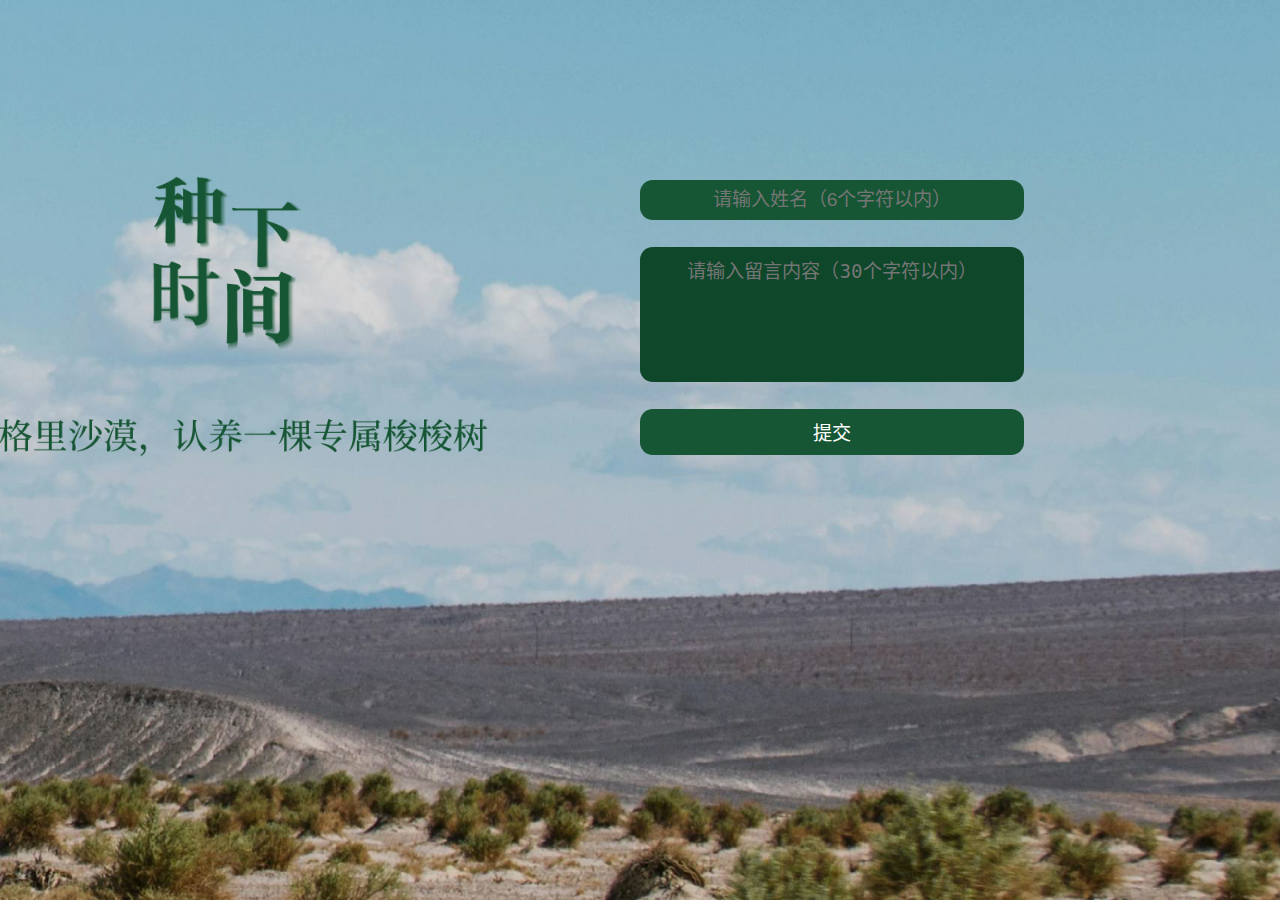
<file: XJ/submit_message.html>
<!DOCTYPE html>
<html lang="zh-CN">
<head>
    <meta charset="UTF-8">
    <meta name="viewport" content="width=device-width, initial-scale=1.0">
    <title>提交留言</title>
    <link rel="stylesheet" href="styles.css"> <!-- 引入通用样式表 -->
    <script>
        function validateAndSubmit(event) {
            event.preventDefault(); // 阻止默认表单提交行为

            const name = document.getElementById('name').value;
            const message = document.getElementById('message').value;
            const userId = localStorage.getItem('userId');  // 从localStorage获取userId

            if (!userId) {
                alert('用户ID未找到，请重新验证订单号');
                return;
            }

            if (name.length > 6) {
                alert('姓名不得超过6个字符');
                return;
            }

            if (message.length > 30) {
                alert('留言内容不得超过30个字符');
                return;
            }

            // 保存姓名到localStorage
            localStorage.setItem('userName', name);

            // 验证通过，调用后端接口
            submitMessage(name, message, userId);
        }

        async function submitMessage(name, message, userId) {
            const response = await fetch('/submit_message', {
                method: 'POST',
                headers: {
                    'Content-Type': 'application/json'
                },
                body: JSON.stringify({ name: name, message: message, userId: userId })
            });
            const result = await response.json();

            if (result.success) {
                const newMessage = result.new_message;
                
                // 读取localStorage中的留言记录
                let messages = JSON.parse(localStorage.getItem('messages')) || [];
                // 将新留言添加到最前面
                messages.unshift(newMessage);
                // 将更新后的留言记录保存回localStorage
                localStorage.setItem('messages', JSON.stringify(messages));

                // 将messageId存储到localStorage
                localStorage.setItem('messageId', newMessage.id);

                window.location.href = '/show_message.html';
            } else {
                alert('留言提交失败');
            }
        }

        document.addEventListener('DOMContentLoaded', function () {
            document.getElementById('message-form').addEventListener('submit', validateAndSubmit);
        });
    </script>
</head>
<body>
    <div class="verify-background-layer"></div>
    <div class="submit-overlay-layer">
        <form id="message-form" class="submit-form-container">
            <input type="text" id="name" name="name" placeholder="请输入姓名（6个字符以内）" required>
            <textarea id="message" name="message" placeholder="请输入留言内容（30个字符以内）" required></textarea>
            <button type="submit">提交</button>
        </form>
    </div>
</body>
</html>
</file>
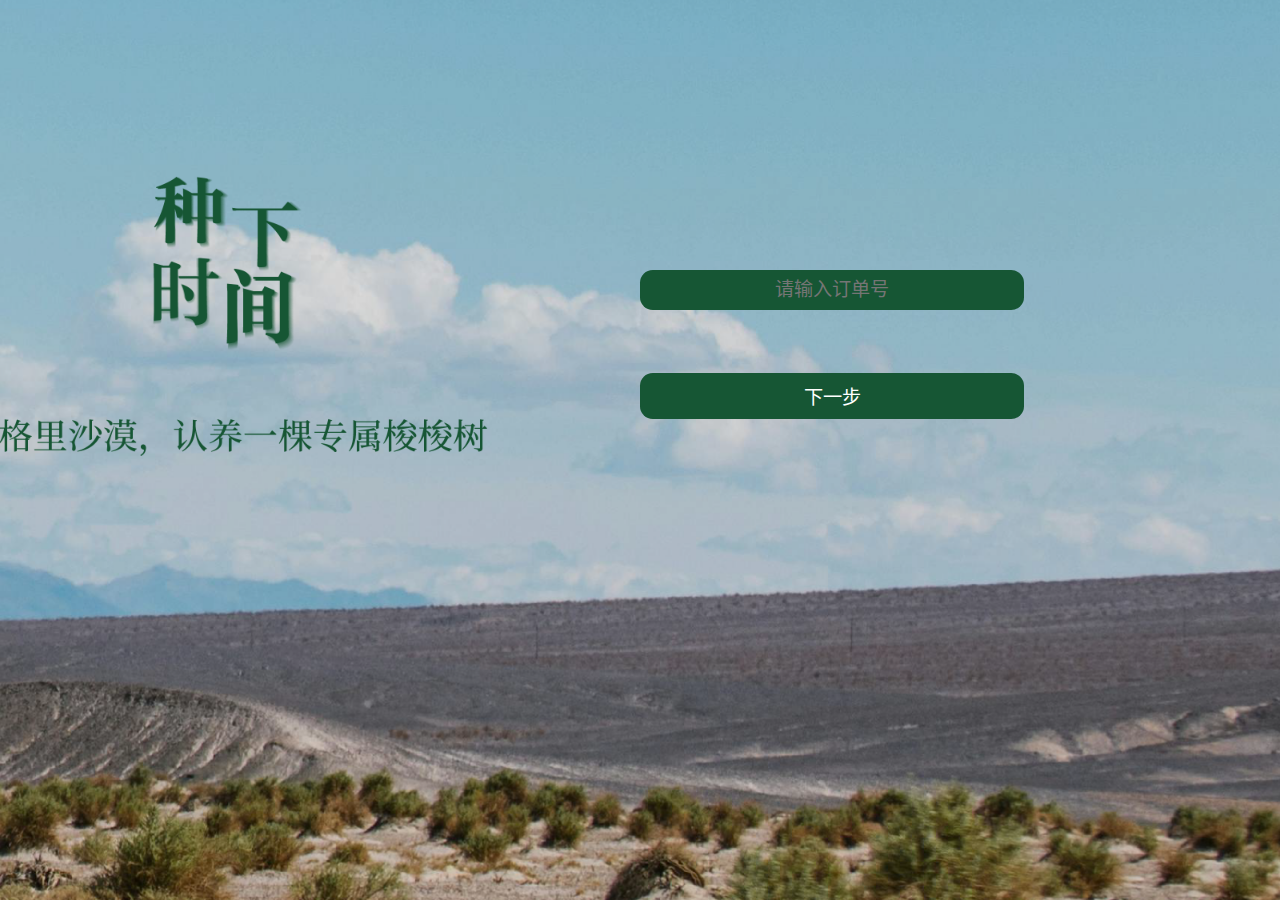
<file: XJ/verify.html>
<!DOCTYPE html>
<html lang="zh-CN">
<head>
    <meta charset="UTF-8">
    <meta name="viewport" content="width=device-width, initial-scale=1.0">
    <title>身份验证</title>
    <link rel="stylesheet" href="styles.css"> <!-- 引入通用样式表 -->
    <script>
        async function verifyOrderNumber(event) {
            event.preventDefault(); // 阻止默认表单提交行为

            const orderNumber = document.getElementById('order-number').value;

            // 管理员账号判断
            if (orderNumber === 'admin123') {
                window.location.href = '/admin.html';
                return;
            }

            const response = await fetch('/verify', {
                method: 'POST',
                headers: {
                    'Content-Type': 'application/json'
                },
                body: JSON.stringify({ orderNumber: orderNumber })
            });
            const result = await response.json();

            if (result.success) {
                // 将userId和orderNumber存储到localStorage
                localStorage.setItem('userId', result.userId);
                localStorage.setItem('orderNumber', orderNumber); // 存储订单号
                // 使用 window.location.href 跳转到提交留言页面
                window.location.href = '/submit_message.html';
            } else {
                if (result.message === '该订单已提交过留言') {
                    alert('该订单已提交过留言');
                } else {
                    alert('对不起，订单号输入有误，请核对后重新输入哈~');
                }
            }
        }

        document.addEventListener('DOMContentLoaded', function () {
            document.getElementById('verification-form').addEventListener('submit', verifyOrderNumber);
        });
    </script>
</head>
<body>
    <div class="verify-background-layer"></div>
    <div class="verify-overlay-layer">
        <form id="verification-form" class="verify-form-container">
            <input type="text" id="order-number" name="order-number" placeholder="请输入订单号" required>
            <button type="submit">下一步</button>
        </form>
    </div>
</body>
</html>
</file>
<file: XJ/styles.css>
/* CSS重置 */
* {
    margin: 0;
    padding: 0;
    box-sizing: border-box;
}

@font-face {
    font-family: 'SourceHanSerif';
    src: url('./fonts/思源宋体Medium.otf') format('opentype');
    font-weight: normal;
    font-style: normal;
}

body {
    font-family: 'SourceHanSerif', Arial, sans-serif;
    overflow: hidden;
    height: 100vh;
    width: 100vw;
}

.background-layer {
    background-size: cover;
    background-position: center;
    position: absolute;
    top: 0;
    left: 0;
    width: 100%;
    height: 100%;
    z-index: 1;
}

/* PC端背景图 */
@media (min-width: 768px) {
    .background-layer {
        background-image: url('./img/PC端背景图.jpg'); /* 替换为PC端背景图片的路径 */
    }
}

/* 移动端背景图 */
@media (max-width: 767px) {
    .background-layer {
        background-image: url('./img/移动端背景图.jpg'); /* 替换为移动端背景图片的路径 */
    }
}

.verify-background-layer {
    background-size: cover;
    background-position: center;
    position: absolute;
    top: 0;
    left: 0;
    width: 100%;
    height: 100%;
    z-index: 1;
}

/* PC端验证背景图 */
@media (min-width: 768px) {
    .verify-background-layer {
        background-image: url('./img/PC端验证背景图.png'); /* 替换为PC端验证背景图片的路径 */
    }
}

/* 移动端验证背景图 */
@media (max-width: 767px) {
    .verify-background-layer {
        background-image: url('./img/移动端验证背景图.png'); /* 替换为移动端验证背景图片的路径 */
    }
}

.overlay-layer {
    position: absolute;
    top: 0;
    left: 0;
    width: 100%;
    height: 100%;
    display: flex;
    flex-direction: column;
    justify-content: center;
    align-items: center;
    z-index: 2;
    padding: 2vh 2vw; /* 增加一些内边距来适应不同的安全区域 */
    padding-top: 10vh;
}

.certificate-overlay-layer {
    position: absolute;
    top: 0;
    left: 0;
    width: 100%;
    height: 100%;
    display: flex;
    flex-direction: column;
    justify-content: center;
    align-items: center;
    z-index: 2;
    padding: 2vh 2vw; /* 增加一些内边距来适应不同的安全区域 */
    padding-top: 10vh;
}

/* 移动端验证页面字体样式 */
@media (max-width: 767px) {
    .certificate-overlay-layer {
        padding-bottom: 15vh;
    }
}

.message-container {
    position: relative;
    background: rgba(255, 255, 255, 0.3); /* 调整透明度 */
    padding: 2vh 2vw; /* 使用相对单位 */
    max-width: 85vw;
    width: 85vw;
    height: 70vh;
    display: flex;
    flex-direction: column;
    align-items: center;
    box-shadow: 0 4px 8px rgba(0, 0, 0, 0.1);
    border-radius: 1vw; /* 使用相对单位 */
    overflow: hidden;
}

/* 移动端竖向布局 */
@media (max-width: 767px) {
    .message-container {
        max-width: 90vw;
        width: 80vw;
        height: 65vh;
        padding: 3vh 3vw; /* 增加一些内边距来适应不同的安全区域 */
    }
}

/* 圆点样式 */
.message-container::before,
.message-container::after,
.message-container .top-right,
.message-container .bottom-left {
    content: "";
    position: absolute;
    background-color: #eddca5f5; /* 调整颜色为黄色 */
    border-radius: 50%;
    z-index: 3;
}

/* PC端圆点样式 */
@media (min-width: 768px) {
    .message-container::before,
    .message-container::after,
    .message-container .top-right,
    .message-container .bottom-left {
        width: 1.5vw; /* 使用相对单位 */
        height: 1.5vw;
    }

    .message-container::before {
        top: 1vh;
        left: 1vw;
    }

    .message-container::after {
        bottom: 1vh;
        right: 1vw;
    }

    .message-container .top-right {
        top: 1vh;
        right: 1vw;
    }

    .message-container .bottom-left {
        bottom: 1vh;
        left: 1vw;
    }
}

/* 移动端圆点样式 */
@media (max-width: 767px) {
    .message-container::before,
    .message-container::after,
    .message-container .top-right,
    .message-container .bottom-left {
        width: 3vw; /* 使用相对单位 */
        height: 3vw;
    }

    .message-container::before {
        top: 1.5vh;
        left: 3vw;
    }

    .message-container::after {
        bottom: 1.5vh;
        right: 3vw;
    }

    .message-container .top-right {
        top: 2vh;
        right: 2vw;
   
    }

    .message-container .bottom-left {
        bottom: 1.5vh;
        left: 3vw;
    }
}

.message-box {
    width: 100%;
    height: 100%;
    box-sizing: border-box;
    overflow-y: auto;
    padding: 0 2vw;
    border-radius: 1vw;
}

.message-box::-webkit-scrollbar {
    display: none;
}

.message-box {
    -ms-overflow-style: none;  /* IE and Edge */
    scrollbar-width: none;  /* Firefox */
}

.messages p {
    padding-left: 3vw;
    margin: 0.5vh 0;
    text-align: left;
    font-family: 'SourceHanSerif', Arial, sans-serif; /* 应用自定义字体 */
    word-break: break-word; /* 确保长单词在小屏幕上不会溢出 */
}

/* 新增的样式用于最近留言 */
.recent-message {
    color: green; /* 将最新留言设置为绿色 */
}

/* 按钮样式 */
.verify-button {
    background-color: #165634; /* 绿色背景 */
    color: rgb(255, 255, 255); /* 黑色文字 */
    padding: 1vh 10vw;
    border: none;
    border-radius: 1vw; /* 圆角 */
    cursor: pointer;
    margin-top: 6vh;
    font-family: 'SourceHanSerif', Arial, sans-serif; /* 应用自定义字体 */
}

/* PC端字体样式 */
@media (min-width: 768px) {
    .messages p {
        font-size: 1.5vw; /* 使用相对单位 */
    }
    .verify-button {
        font-size: 2vw; /* 使用相对单位 */
    }
}

/* 移动端字体样式 */
@media (max-width: 767px) {
    .messages p {
        font-size: 3.5vw; /* 使用相对单位 */
    }
    .verify-button {
        font-size: 4vw; /* 使用相对单位 */
    }
}

/* 验证页面样式 */
.verification-container {
    background: rgba(255, 255, 255, 0.3); /* 调整透明度 */
    padding: 2vh 2vw; /* 使用相对单位 */
    max-width: 80vw;
    width: 80vw;
    display: flex;
    flex-direction: column;
    align-items: center;
    box-shadow: 0 4px 8px rgba(0, 0, 0, 0.1);
    border-radius: 1vw; /* 使用相对单位 */
    text-align: center;
}

.verification-container h2 {
    margin-bottom: 2vh;
}

/* 输入框样式 */
.verification-container input {
    background-color: #165634;
    color: #ffffff;
    border: none;
    border-radius: 1vw;
    padding: 1vh 1vw;
    font-size: 1.5vw; /* 使用相对单位 */
    margin-bottom: 2vh;
    width: 100%;
}

/* 按钮样式 */
.verification-container button {
    background-color: #165634;
    color: #ffffff;
    border: none;
    border-radius: 1vw;
    padding: 1vh 5vw;
    font-size: 1.5vw; /* 使用相对单位 */
    cursor: pointer;
}

/* PC端验证页面字体样式 */
@media (min-width: 768px) {
    .verification-container h2 {
        font-size: 2.5vw; /* 使用相对单位 */
    }
    .verification-container label {
        font-size: 2vw;
    }
    .verification-container input {
        font-size: 2vw;
        padding: 1vh 1vw;
    }
    .verification-container button {
        font-size: 2vw;
        padding: 1vh 5vw;
    }
}

/* 移动端验证页面字体样式 */
@media (max-width: 767px) {
    .verification-container h2 {
        font-size: 5vw; /* 使用相对单位 */
    }
    .verification-container label {
        font-size: 3.5vw;
    }
    .verification-container input {
        font-size: 3.5vw;
        padding: 1vh 1vw;
    }
    .verification-container button {
        font-size: 3.5vw;
        padding: 1vh 3vw;
    }
}

/* 身份验证页面专用样式 */
.verify-overlay-layer {
    position: absolute;
    top: 30vh; /* 根据需要调整 */
    right: 20vw; /* 根据需要调整 */
    display: flex;
    flex-direction: column;
    align-items: flex-end; /* 确保输入框和按钮右对齐 */
    z-index: 2;
}


.verify-form-container {
    display: flex;
    flex-direction: column;
    align-items: flex-end; /* 确保输入框和按钮右对齐 */
    gap: 7vh;
}

.verify-form-container input,
.verify-form-container button {
    width: 50vw; /* 调整为合适的宽度 */
    padding: 1vh 2vw; /* 调整内边距 */
    border-radius: 1vw;
    border: none;
    font-size: 1.5vw; /* 调整字体大小 */
    text-align: center;
}

.verify-form-container input {
    background-color: #165634;
    color: #ffffff;
}

.verify-form-container button {
    background-color: #165634;
    color: #ffffff;
    cursor: pointer;
}

.verify-form-container button:hover {
    background-color: #0f4026;
}

/* PC端字体样式 */
@media (min-width: 768px) {
    .verify-form-container input,
    .verify-form-container button {
        width: 30vw;
        font-size: 1.5vw;
    }
}

/* 移动端字体样式 */
@media (max-width: 767px) {
    .verify-form-container input,
    .verify-form-container button {
        height: 10vw;
        width: 60vw;
        font-size: 4vw;
    }
    .verify-overlay-layer {
        top: 15vh;
    }
}

/* 提交留言页面专用样式 */
.submit-overlay-layer {
    position: absolute;
    top: 20vh; /* 根据需要调整 */
    right: 20vw; /* 根据需要调整 */
    display: flex;
    flex-direction: column;
    align-items: flex-end; /* 确保输入框和按钮右对齐 */
    z-index: 2;
}

.submit-form-container {
    display: flex;
    flex-direction: column;
    align-items: flex-end; /* 确保输入框和按钮右对齐 */
    gap: 3vh;
}

.submit-form-container input,
.submit-form-container button,
.submit-form-container textarea {
    width: 50vw; /* 调整为合适的宽度 */
    padding: 1vh 2vw; /* 调整内边距 */
    border-radius: 1vw;
    border: none;
    font-size: 1.5vw; /* 调整字体大小 */
    text-align: center;
}

.submit-form-container textarea {
    height: 15vh; /* 调整为合适的高度 */
    resize: none; /* 禁止用户调整大小 */
    overflow-y: auto; /* 显示纵向滚动条 */
    background-color: #0e4729;
    color: #ffffff;
}

.submit-form-container input {
    background-color: #165634;
    color: #ffffff;
}

.submit-form-container button {
    background-color: #165634;
    color: #ffffff;
    cursor: pointer;
}

.submit-form-container button:hover {
    background-color: #0f4026;
}

/* PC端字体样式 */
@media (min-width: 768px) {
    .submit-form-container input,
    .submit-form-container button,
    .submit-form-container textarea {
        width: 30vw;
        font-size: 1.5vw;
    }
}

/* 移动端字体样式 */
@media (max-width: 767px) {
    .submit-form-container input,
    .submit-form-container button,
    .submit-form-container textarea {
        width: 60vw;
        font-size: 4vw;
    }
    .submit-overlay-layer {
        top: 10vh;
    }
    .submit-form-container textarea {
        height: 10vh;
    }
}
</file>
